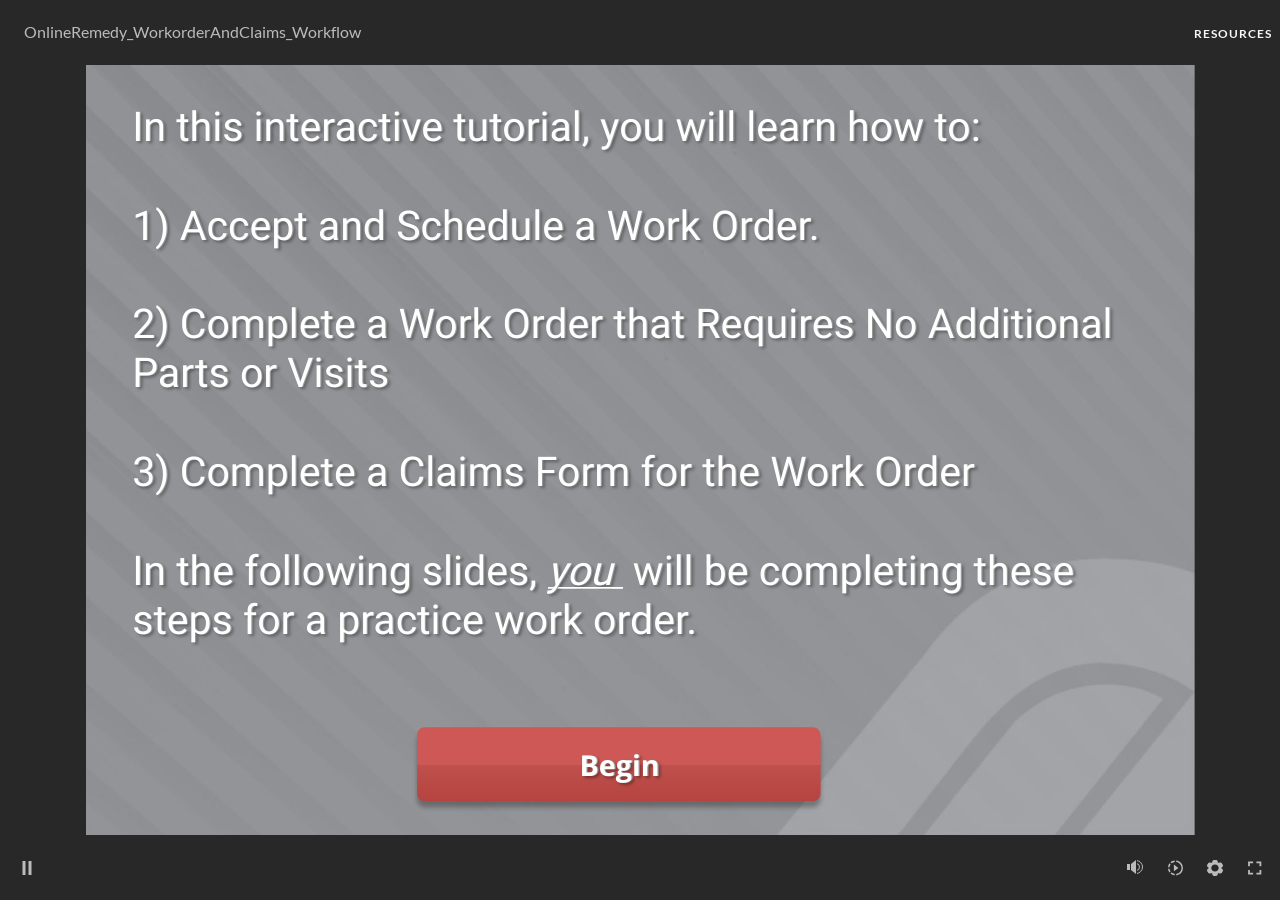
<file: index.html>
﻿<!doctype html>
<html lang="en-US">
<head>
  <meta charset="utf-8">
  <!-- Created using Storyline 360 x64 - http://www.articulate.com  -->
  <!-- version: 3.120.37241.0 -->
  <title>OnlineRemedy_WorkorderAndClaims_Workflow</title>
  <meta http-equiv="x-ua-compatible" content="IE=edge"/>
  <meta name="viewport" content="width=device-width,initial-scale=1,user-scalable=no,shrink-to-fit=no,minimal-ui"/>
  <meta name="apple-mobile-web-app-capable" content="yes"/>
  <style>
    html, body { height: 100%; padding: 0; margin: 0 }
    #app { height: 100%; width: 100%; }
  </style>

  <script>
    window.DS = {};
    window.globals = {
      DATA_PATH_BASE: '',
      HAS_FRAME: true,
      HAS_SLIDE: true,

      lmsPresent: false,
      tinCanPresent: false,
      cmi5Present: false,
      aoSupport: false,
      scale: 'Scaled',
      captureRc: false,
      browserSize: 'optimal',
      bgColor: '#282828',
      features: 'DropInBase,JsInteractions,LoadPromiseUpgrade,Localization,MediaPromiseUpgrade,PlayerMemoryEnhancements,SlideLevelScale',
      themeName: 'unified',
      preloaderColor: '#FFFFFF',
      suppressAnalytics: false,
      productChannel: 'stable',
      publishSource: 'storyline',
      aid: 'aid|cae11e8c-736f-4337-9464-b5663ee0da7e',
      cid: 'a64ee800-cccb-4479-9341-fa25f837f9ed',
      playerVersion: '3.120.37241.0',
      publishTimestamp: '2026-07-07T15:01:26.7938445Z',
      maxIosVideoElements: 10,
      connectionSettings: { message: 'You%20are%20offline.%20Trying%20to%20reconnect...', useDarkTheme: false, mode: 'disabled' },
      hasFeature: function(feature) {
        return this.features.split(',').includes(feature);
      },
      
      parseParams: function(qs) {
        if (window.globals.parsedParams != null) {
          return window.globals.parsedParams;
        }
        qs = (qs || window.location.search.substr(1)).split('+').join(' ');
        var params = {},
            tokens,
            re = /[?&]?([^=]+)=([^&]*)/g;

        while (tokens = re.exec(qs)) {
          params[decodeURIComponent(tokens[1]).trim()] =
            decodeURIComponent(tokens[2]).trim();
        }
        window.globals.parsedParams = params;
        return params;
      }

    };

    if (window.flagsUnderTest != null) {
      window.globals.features = window.flagsUnderTest.reduce((accum, feature) => {
        if (!accum.includes(feature)) {
          accum.push(feature);
        }
        return accum;
      }, window.globals.features.split(',')).join();
    }
  </script>
  <script>
    var isIe11 = ('ActiveXObject' in window || window.MSBlobBuilder != null)
      && window.msCrypto != null && !window.ActiveXObject;
    if (isIe11) {
      window.globals.unsupportedBrowser = true;
      document.write(atob('[base64]'));
    }
  </script>

  <script>
    if (window.globals.hasFeature('Localization')) {
      
      
    }
  </script>

  
  
  <script>window.THREE = { };</script>
  
</head>
<body style="background: #282828" class="cs-HTML theme-unified">
  <!-- 360 -->
  <script>!function(){var e,i=/iPhone/i,o=/iPod/i,n=/iPad/i,t=/\biOS-universal(?:.+)Mac\b/i,r=/\bAndroid(?:.+)Mobile\b/i,a=/Android/i,d=/(?:SD4930UR|\bSilk(?:.+)Mobile\b)/i,p=/Silk/i,l=/Windows Phone/i,u=/\bWindows(?:.+)ARM\b/i,b=/BlackBerry/i,s=/BB10/i,c=/Opera Mini/i,f=/\b(CriOS|Chrome)(?:.+)Mobile/i,h=/Mobile(?:.+)Firefox\b/i,v=function(e){return void 0!==e&&"MacIntel"===e.platform&&"number"==typeof e.maxTouchPoints&&e.maxTouchPoints>1&&"undefined"==typeof MSStream};e=function(e){var m={userAgent:"",platform:"",maxTouchPoints:0};e||"undefined"==typeof navigator?"string"==typeof e?m.userAgent=e:e&&e.userAgent&&(m={userAgent:e.userAgent,platform:e.platform,maxTouchPoints:e.maxTouchPoints||0}):m={userAgent:navigator.userAgent,platform:navigator.platform,maxTouchPoints:navigator.maxTouchPoints||0};var g=m.userAgent,y=g.split("[FBAN");void 0!==y[1]&&(g=y[0]),void 0!==(y=g.split("Twitter"))[1]&&(g=y[0]);var A=function(e){return function(i){return i.test(e)}}(g),w={apple:{phone:A(i)&&!A(l),ipod:A(o),tablet:!A(i)&&(A(n)||v(m))&&!A(l),universal:A(t),device:(A(i)||A(o)||A(n)||A(t)||v(m))&&!A(l)},amazon:{phone:A(d),tablet:!A(d)&&A(p),device:A(d)||A(p)},android:{phone:!A(l)&&A(d)||!A(l)&&A(r),tablet:!A(l)&&!A(d)&&!A(r)&&(A(p)||A(a)),device:!A(l)&&(A(d)||A(p)||A(r)||A(a))||A(/\bokhttp\b/i)},windows:{phone:A(l),tablet:A(u),device:A(l)||A(u)},other:{blackberry:A(b),blackberry10:A(s),opera:A(c),firefox:A(h),chrome:A(f),device:A(b)||A(s)||A(c)||A(h)||A(f)},any:!1,phone:!1,tablet:!1};return w.any=w.apple.device||w.android.device||w.windows.device||w.other.device,w.phone=w.apple.phone||w.android.phone||w.windows.phone,w.tablet=w.apple.tablet||w.android.tablet||w.windows.tablet,w}(),"object"==typeof exports&&"undefined"!=typeof module?module.exports=e:"function"==typeof define&&define.amd?define((function(){return e})):this.isMobile=e}();
    window.isMobile.apple.tablet = window.isMobile.apple.tablet ||
      (navigator.platform === 'MacIntel' && navigator.maxTouchPoints > 1);
    window.isMobile.apple.device = window.isMobile.apple.device || window.isMobile.apple.tablet;
    window.isMobile.tablet = window.isMobile.tablet || window.isMobile.apple.tablet;
    window.isMobile.any = window.isMobile.any || window.isMobile.apple.tablet;
  </script>

  <div id="focus-sink" tabindex="-1"></div>

  <div id="preso"></div>
  <script>
    (function() {

      var classTypes = [ 'desktop', 'mobile', 'phone', 'tablet' ];

      var addDeviceClasses = function(prefix, testObj) {
        var curr, i;
        for (i = 0; i < classTypes.length; i++) {
          curr = classTypes[i];
          if (testObj[curr]) {
            document.body.classList.add(prefix + curr);
          }
        }
      };

      var params = window.globals.parseParams(),
          isDevicePreview = params.devicepreview === '1',
          isPhoneOverride = params.deviceType === 'phone' || (isDevicePreview && params.phone == '1'),
          isTabletOverride = (params.deviceType === 'tablet' || isDevicePreview) && !isPhoneOverride,
          isMobileOverride = isPhoneOverride || isTabletOverride;

      var deviceView = {
        desktop: !window.isMobile.any && !isMobileOverride,
        mobile: window.isMobile.any || isMobileOverride,
        phone: isPhoneOverride || (window.isMobile.phone && !isTabletOverride),
        tablet: isTabletOverride || window.isMobile.tablet
      };

      window.globals.deviceView = deviceView;
      window.isMobile.desktop = !window.isMobile.any;
      window.isMobile.mobile = window.isMobile.any;

      addDeviceClasses('view-', deviceView);

    })();
  </script>
  
  <script src='story_content/triggers.js' type=text/javascript></script>
<script src='story_content/user.js' type=text/javascript></script>
  <div class="slide-loader"></div>

  <script>
    var doc = document, loader = doc.body.querySelector('.slide-loader'); [ 1, 2, 3 ].forEach(function(n) { var d = doc.createElement('div'); d.style.backgroundColor = window.globals.preloaderColor; d.classList.add('mobile-loader-dot'); d.classList.add('dot' + n); loader.appendChild(d); });
  </script>

  <div class="mobile-load-title-overlay" style="display: none">
    <div class="mobile-load-title">OnlineRemedy_WorkorderAndClaims_Workflow</div>
  </div>

  <div class="mobile-chrome-warning"></div>

  
<style>
  .warn-connection-dialog {
    display: none;
    background: transparent;
    pointer-events: all;
    position: fixed;
    left: 0;
    top: 0;
    width: 100%;
    height: 100%;
    z-index: 999;
  }

  .warn-connection-content {
    pointer-events: all;
    border-radius: 4px;
    background: white;
    border: 1px solid #E7E7E7;
    color: #333333;
    box-shadow: 0 2px 4px rgba(0, 0, 0, 0.25);
    transition: all 150ms ease-out;
    position: absolute;
    white-space: nowrap;
  }

  .view-phone.is-landscape .warn-connection-content {
    left: 23px;
    bottom: 23px;
  }

  .view-tablet.is-landscape .warn-connection-content {
    left: 50%;
    top: 20px;
    transform: translateX(-50%);
  }

  .view-mobile.is-portrait .warn-connection-content {
    transform: translate(-50%, calc(-100% - 15px));
  }

  .warn-connection-content p {
    display: inline-block;
    margin: 0 8px 0 0;
    line-height: 33px;
    font-size: 11px;
  }

  .warn-connection-content svg {
    position: relative;
    vertical-align: middle;
    margin: 0 2px 2px 8px;
  }

  .view-desktop .warn-connection-content {
    left: 1.5em;
    bottom: 1.5em;
  }

  .view-desktop .warn-connection-content p {
    font-size: 1.1em;
  }

  .is-offline .warn-connection-dialog {
    display: block;
  }

  .is-offline .cs-panel * {
    pointer-events: none !important;
  }

  .is-offline .cs-panel {
    pointer-events: all !important;
  }

  .is-offline #nav-controls * {
    pointer-events: none !important;
  }

  .is-offline #nav-controls {
    pointer-events: all !important;
  }
</style>

<div class="warn-connection-dialog" role="alertdialog" aria-modal="true" tabindex="0" aria-labelledby="warn-connection-message">
  <div class="warn-connection-content">
    <svg width="17" height="15" viewBox="0 0 17 15" xmlns="http://www.w3.org/2000/svg">
      <path fill="#8F0000" stroke="white" d="M16.07,12.98 L15.88,12.23 L9.51,1.21 C8.97,0.26,7.6,0.26,7.06,1.21 L0.69,12.23 C0.15,13.16,0.81,14.36,1.91,14.36 H14.65 C15.47,14.36,16.05,13.7,16.07,12.98 Z"/>
      <path fill="white" stroke="white" d="M8.58,5.5 C8.35,5.28,8.5,5.35,8.21,5.32 C8.09,5.35,7.97,5.49,7.96,5.67 C7.97,5.79,7.98,5.92,7.98,6.04 L7.98,6.04 C7.99,6.17,8,6.31,8.01,6.43 L8.01,6.44 C8.03,6.92,8.06,7.41,8.09,7.9 L8.09,7.9 C8.12,8.39,8.14,8.88,8.17,9.37 C8.17,9.39,8.18,9.42,8.2,9.44 C8.23,9.46,8.25,9.47,8.28,9.47 C8.31,9.47,8.34,9.46,8.35,9.44 C8.37,9.43,8.38,9.4,8.39,9.35 L8.39,9.34 C8.39,9.24,8.4,9.15,8.4,9.05 L8.4,9.05 C8.41,8.96,8.41,8.86,8.42,8.75 C8.43,8.44,8.45,8.12,8.47,7.81 L8.47,7.81 C8.49,7.49,8.51,7.18,8.53,6.87 C8.55,6.46,8.56,6.05,8.59,5.64 L8.6,5.62 C8.6,5.57,8.59,5.53,8.58,5.5 L8.21,5.32 Z"/>
      <circle fill="white" stroke="white" cx="8.3" cy="11.35" r="0.3"/>
    </svg>
    <p id="warn-connection-message">You are offline. Trying to reconnect...</p>
  </div>
</div>

<script>
  (function() {
    window.DS.connection = {
      warningShown: false,
      assets: {},
      loadingAssetGroup: false,
      retryDelay: 500
    };

    var connectionSettings = window.globals.connectionSettings || {};

    var useConnectionMessages = window.AbortController != null &&
      window.location.protocol != 'file:' &&
      connectionSettings.mode === 'normal';

    window.DS.connection.useConnectionMessages = useConnectionMessages;

    var assetCount = 0;
    var checkLoadedId;


    if (useConnectionMessages && connectionSettings != null) {
      var contentEl = document.querySelector('.warn-connection-content');
      var messageEl = contentEl.querySelector('p');

      if (connectionSettings.useDarkTheme) {
        contentEl.style.borderColor = '#BABBBA';
        contentEl.style.backgroundColor = '#282828';
        contentEl.style.color = '#FFFFFF';
      }

      if (connectionSettings.message != null) {
        messageEl.textContent = window.decodeURIComponent(connectionSettings.message);
      }
    }

    function checkAssetsReady() {
      for (var i in DS.connection.assets) {
        if (!DS.connection.assets[i].success) {
          return false;
        }
      }
      return true;
    }

    function stopAssetGroup() {
      if (!useConnectionMessages) { return; }

      assetCount = 0;

      DS.connection.oldAssetGroup = DS.connection.assets;
      DS.connection.assets = {};
      DS.connection.loadingAssetGroup = false;
      clearInterval(checkLoadedId);
    }

    function startAssetGroup() {
      if (!useConnectionMessages) { return; }
      var ticks = 0;
      clearInterval(checkLoadedId);
      checkLoadedId = setInterval(function() {
        var loaded = 0;
        if (assetCount === 0 && loaded === 0) {
          clearInterval(checkLoadedId);
          return;
        }

        for (var i in DS.connection.assets) {
          if (DS.connection.assets[i].success) {
            loaded++;
          }
        }

        if (assetCount === loaded && checkAssetsReady()) {
          for (var i in DS.connection.assets) {
            if (DS.connection.assets[i].action) {
              DS.connection.assets[i].action();
            }
          }
          hideWarning();
          stopAssetGroup();
        }
      }, 100)
    }

    function requiredAsset(url, action, retry, type) {
      if (!useConnectionMessages) { return; }
      if (DS.connection.assets[url]) { return; }

      DS.connection.assets[url] = {
        success: false, action: action, retry: retry, type: type
      };
      assetCount = Object.keys(DS.connection.assets).length;
      if (!DS.connection.loadingAssetGroup) {
        startAssetGroup();
      }
      DS.connection.loadingAssetGroup = true;
    }

    function assetLoaded(url) {
      if (!useConnectionMessages) { return; }
      if (DS.connection.assets[url]) {
        DS.connection.assets[url].success = true;
      }
    }

    function assetFailed(url) {
      if (!useConnectionMessages) { return; }
      if (!DS.connection.assets[url]) {
        if (/\.js$/.test(url) && url.indexOf('transcripts') === -1) {
          setTimeout(function() {
            if (DS.connection.lastSlideLoaded != null) {
              DS.connection.lastSlideLoaded();
            }
          }, DS.connection.retryDelay);
        }
        return;
      }
      if (!DS.connection.warningShown) { showWarning(); }
      if (DS.connection.assets[url].retry) {
        setTimeout(function() {
          if (!DS.connection.assets[url].success) {
            DS.connection.assets[url].retry()
          }
        }, DS.connection.retryDelay);
      }
    }

    function hideWarning() {
      document.body.classList.remove('is-offline');
      DS.connection.warningShown = false;
      enableKeys();
    }
    DS.connection.hideWarning = hideWarning

    function showWarning(btn) {
      document.body.classList.add('is-offline')
      DS.connection.warningShown = true;
      updateWarningPosition();
      disableKeys();
    }

    function updateWarningPosition() {
      if (!DS.connection.warningShown) {
        return;
      }

      var isPortrait = document.body.classList.contains('is-portrait');
      var isMobile = document.body.classList.contains('view-mobile');
      var warningEl = document.querySelector('.warn-connection-content');

      if (isPortrait && isMobile) {
        var slide = document.querySelector('.primary-slide');
        var slideRect = slide != null
          ? slide.getBoundingClientRect()
          : { top: window.innerHeight, left: 0, width: window.innerWidth };

        warningEl.style.top = `${slideRect.top}px`
        warningEl.style.left = `${slideRect.left + slideRect.width / 2}px`
      } else {
        warningEl.style.top = null;
        warningEl.style.left = null;
      }

      window.requestAnimationFrame(updateWarningPosition);
    }

    function onDisableKeyDown(e) {
      e.preventDefault();
      e.stopImmediatePropagation();
    }

    function onDisableKeyUp(e) {
      e.preventDefault();
      e.stopImmediatePropagation();
    }

    var accStyle = document.createElement('style');
    var warnDialogEl = document.querySelector('.warn-connection-dialog');

    function disableKeys() {
      if (DS.views && DS.views.nsStack && DS.views.nsStack.length === 1) {
        DS.views.nsStack[0].tabReachable = false
        DS.views.nsStack[0].updateTabIndex(true);
      }

      accStyle.innerHTML = '.acc-shadow-dom { display: none; }';
      document.body.appendChild(accStyle);

      warnDialogEl.parentNode.append(warnDialogEl);
      warnDialogEl.focus();
    }

    function enableKeys() {
      accStyle.remove();
      if (DS.views && DS.views.nsStack && DS.views.nsStack.length === 1 && DS.views.nsStack[0].name === '_frame') {
        DS.views.nsStack[0].tabReachable = true;
        DS.views.nsStack[0].updateTabIndex();
      }
    }

    // these will all be noops if the feature flag isn't set in
    // the data and `window.globals.features`
    DS.connection.requiredAsset = requiredAsset;
    DS.connection.assetLoaded = assetLoaded;
    DS.connection.assetFailed = assetFailed;
    DS.connection.stopAssetGroup = stopAssetGroup;
    DS.connection.startAssetGroup = startAssetGroup;
  })();
</script>


  <script>
    
    if (window.autoSpider && window.vInterfaceObject) {
      document.querySelector('.mobile-load-title-overlay').style.display = 'none';
    }
  </script>

  

  <link rel="stylesheet" href="html5/data/css/output.min.css" data-noprefix/>
</body>
<script src="html5/lib/scripts/bootstrapper.min.js"></script>
</html>
</file>
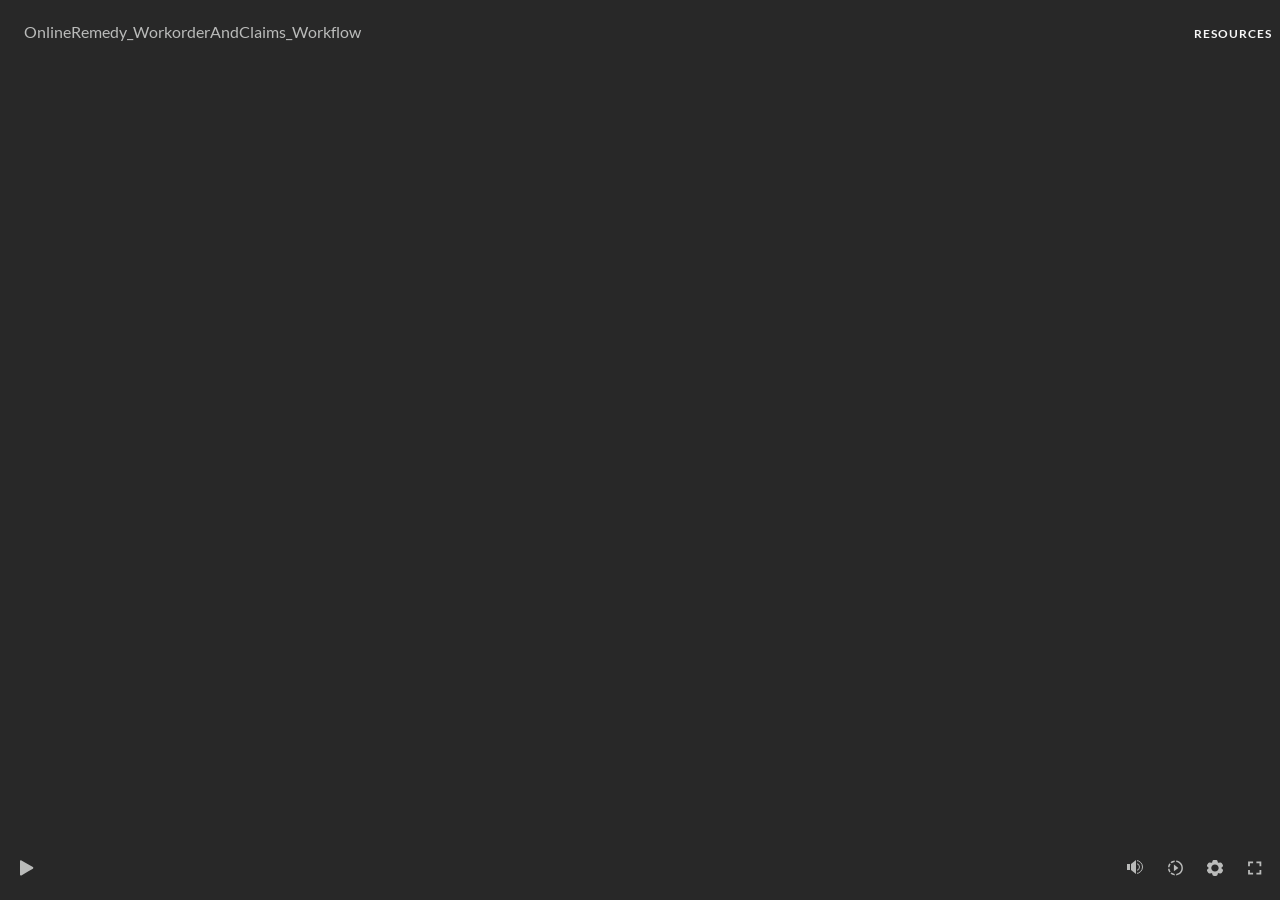
<file: index_lms.html>
﻿<!doctype html>
<html lang="en-US">
<head>
  <meta charset="utf-8">
  <!-- Created using Storyline 360 x64 - http://www.articulate.com  -->
  <!-- version: 3.120.37241.0 -->
  <title>OnlineRemedy_WorkorderAndClaims_Workflow</title>
  <meta http-equiv="x-ua-compatible" content="IE=edge"/>
  <meta name="viewport" content="width=device-width,initial-scale=1,user-scalable=no,shrink-to-fit=no,minimal-ui"/>
  <meta name="apple-mobile-web-app-capable" content="yes"/>
  <style>
    html, body { height: 100%; padding: 0; margin: 0 }
    #app { height: 100%; width: 100%; }
  </style>

  <script>
    window.DS = {};
    window.globals = {
      DATA_PATH_BASE: '',
      HAS_FRAME: true,
      HAS_SLIDE: true,

      lmsPresent: true,
      tinCanPresent: false,
      cmi5Present: false,
      aoSupport: false,
      scale: 'Scaled',
      captureRc: false,
      browserSize: 'optimal',
      bgColor: '#282828',
      features: 'DropInBase,JsInteractions,LoadPromiseUpgrade,Localization,MediaPromiseUpgrade,PlayerMemoryEnhancements,SlideLevelScale',
      themeName: 'unified',
      preloaderColor: '#FFFFFF',
      suppressAnalytics: false,
      productChannel: 'stable',
      publishSource: 'storyline',
      aid: 'aid|cae11e8c-736f-4337-9464-b5663ee0da7e',
      cid: 'a64ee800-cccb-4479-9341-fa25f837f9ed',
      playerVersion: '3.120.37241.0',
      publishTimestamp: '2026-07-07T15:01:26.8010241Z',
      maxIosVideoElements: 10,
      connectionSettings: { message: 'You%20are%20offline.%20Trying%20to%20reconnect...', useDarkTheme: false, mode: 'disabled' },
      hasFeature: function(feature) {
        return this.features.split(',').includes(feature);
      },
      
      parseParams: function(qs) {
        if (window.globals.parsedParams != null) {
          return window.globals.parsedParams;
        }
        qs = (qs || window.location.search.substr(1)).split('+').join(' ');
        var params = {},
            tokens,
            re = /[?&]?([^=]+)=([^&]*)/g;

        while (tokens = re.exec(qs)) {
          params[decodeURIComponent(tokens[1]).trim()] =
            decodeURIComponent(tokens[2]).trim();
        }
        window.globals.parsedParams = params;
        return params;
      }

    };

    if (window.flagsUnderTest != null) {
      window.globals.features = window.flagsUnderTest.reduce((accum, feature) => {
        if (!accum.includes(feature)) {
          accum.push(feature);
        }
        return accum;
      }, window.globals.features.split(',')).join();
    }
  </script>
  <script>
    var isIe11 = ('ActiveXObject' in window || window.MSBlobBuilder != null)
      && window.msCrypto != null && !window.ActiveXObject;
    if (isIe11) {
      window.globals.unsupportedBrowser = true;
      document.write(atob('[base64]'));
    }
  </script>

  <script>
    if (window.globals.hasFeature('Localization')) {
      
      
    }
  </script>

  <script src="lms/scormdriver.js" charset="utf-8"></script>
  
  <script>window.THREE = { };</script>
  
</head>
<body style="background: #282828" class="cs-HTML theme-unified">
  <!-- 360 -->
  <script>!function(){var e,i=/iPhone/i,o=/iPod/i,n=/iPad/i,t=/\biOS-universal(?:.+)Mac\b/i,r=/\bAndroid(?:.+)Mobile\b/i,a=/Android/i,d=/(?:SD4930UR|\bSilk(?:.+)Mobile\b)/i,p=/Silk/i,l=/Windows Phone/i,u=/\bWindows(?:.+)ARM\b/i,b=/BlackBerry/i,s=/BB10/i,c=/Opera Mini/i,f=/\b(CriOS|Chrome)(?:.+)Mobile/i,h=/Mobile(?:.+)Firefox\b/i,v=function(e){return void 0!==e&&"MacIntel"===e.platform&&"number"==typeof e.maxTouchPoints&&e.maxTouchPoints>1&&"undefined"==typeof MSStream};e=function(e){var m={userAgent:"",platform:"",maxTouchPoints:0};e||"undefined"==typeof navigator?"string"==typeof e?m.userAgent=e:e&&e.userAgent&&(m={userAgent:e.userAgent,platform:e.platform,maxTouchPoints:e.maxTouchPoints||0}):m={userAgent:navigator.userAgent,platform:navigator.platform,maxTouchPoints:navigator.maxTouchPoints||0};var g=m.userAgent,y=g.split("[FBAN");void 0!==y[1]&&(g=y[0]),void 0!==(y=g.split("Twitter"))[1]&&(g=y[0]);var A=function(e){return function(i){return i.test(e)}}(g),w={apple:{phone:A(i)&&!A(l),ipod:A(o),tablet:!A(i)&&(A(n)||v(m))&&!A(l),universal:A(t),device:(A(i)||A(o)||A(n)||A(t)||v(m))&&!A(l)},amazon:{phone:A(d),tablet:!A(d)&&A(p),device:A(d)||A(p)},android:{phone:!A(l)&&A(d)||!A(l)&&A(r),tablet:!A(l)&&!A(d)&&!A(r)&&(A(p)||A(a)),device:!A(l)&&(A(d)||A(p)||A(r)||A(a))||A(/\bokhttp\b/i)},windows:{phone:A(l),tablet:A(u),device:A(l)||A(u)},other:{blackberry:A(b),blackberry10:A(s),opera:A(c),firefox:A(h),chrome:A(f),device:A(b)||A(s)||A(c)||A(h)||A(f)},any:!1,phone:!1,tablet:!1};return w.any=w.apple.device||w.android.device||w.windows.device||w.other.device,w.phone=w.apple.phone||w.android.phone||w.windows.phone,w.tablet=w.apple.tablet||w.android.tablet||w.windows.tablet,w}(),"object"==typeof exports&&"undefined"!=typeof module?module.exports=e:"function"==typeof define&&define.amd?define((function(){return e})):this.isMobile=e}();
    window.isMobile.apple.tablet = window.isMobile.apple.tablet ||
      (navigator.platform === 'MacIntel' && navigator.maxTouchPoints > 1);
    window.isMobile.apple.device = window.isMobile.apple.device || window.isMobile.apple.tablet;
    window.isMobile.tablet = window.isMobile.tablet || window.isMobile.apple.tablet;
    window.isMobile.any = window.isMobile.any || window.isMobile.apple.tablet;
  </script>

  <div id="focus-sink" tabindex="-1"></div>

  <div id="preso"></div>
  <script>
    (function() {

      var classTypes = [ 'desktop', 'mobile', 'phone', 'tablet' ];

      var addDeviceClasses = function(prefix, testObj) {
        var curr, i;
        for (i = 0; i < classTypes.length; i++) {
          curr = classTypes[i];
          if (testObj[curr]) {
            document.body.classList.add(prefix + curr);
          }
        }
      };

      var params = window.globals.parseParams(),
          isDevicePreview = params.devicepreview === '1',
          isPhoneOverride = params.deviceType === 'phone' || (isDevicePreview && params.phone == '1'),
          isTabletOverride = (params.deviceType === 'tablet' || isDevicePreview) && !isPhoneOverride,
          isMobileOverride = isPhoneOverride || isTabletOverride;

      var deviceView = {
        desktop: !window.isMobile.any && !isMobileOverride,
        mobile: window.isMobile.any || isMobileOverride,
        phone: isPhoneOverride || (window.isMobile.phone && !isTabletOverride),
        tablet: isTabletOverride || window.isMobile.tablet
      };

      window.globals.deviceView = deviceView;
      window.isMobile.desktop = !window.isMobile.any;
      window.isMobile.mobile = window.isMobile.any;

      addDeviceClasses('view-', deviceView);

    })();
  </script>
  
  <script src='story_content/triggers.js' type=text/javascript></script>
<script src='story_content/user.js' type=text/javascript></script>
  <div class="slide-loader"></div>

  <script>
    var doc = document, loader = doc.body.querySelector('.slide-loader'); [ 1, 2, 3 ].forEach(function(n) { var d = doc.createElement('div'); d.style.backgroundColor = window.globals.preloaderColor; d.classList.add('mobile-loader-dot'); d.classList.add('dot' + n); loader.appendChild(d); });
  </script>

  <div class="mobile-load-title-overlay" style="display: none">
    <div class="mobile-load-title">OnlineRemedy_WorkorderAndClaims_Workflow</div>
  </div>

  <div class="mobile-chrome-warning"></div>

  
<style>
  .warn-connection-dialog {
    display: none;
    background: transparent;
    pointer-events: all;
    position: fixed;
    left: 0;
    top: 0;
    width: 100%;
    height: 100%;
    z-index: 999;
  }

  .warn-connection-content {
    pointer-events: all;
    border-radius: 4px;
    background: white;
    border: 1px solid #E7E7E7;
    color: #333333;
    box-shadow: 0 2px 4px rgba(0, 0, 0, 0.25);
    transition: all 150ms ease-out;
    position: absolute;
    white-space: nowrap;
  }

  .view-phone.is-landscape .warn-connection-content {
    left: 23px;
    bottom: 23px;
  }

  .view-tablet.is-landscape .warn-connection-content {
    left: 50%;
    top: 20px;
    transform: translateX(-50%);
  }

  .view-mobile.is-portrait .warn-connection-content {
    transform: translate(-50%, calc(-100% - 15px));
  }

  .warn-connection-content p {
    display: inline-block;
    margin: 0 8px 0 0;
    line-height: 33px;
    font-size: 11px;
  }

  .warn-connection-content svg {
    position: relative;
    vertical-align: middle;
    margin: 0 2px 2px 8px;
  }

  .view-desktop .warn-connection-content {
    left: 1.5em;
    bottom: 1.5em;
  }

  .view-desktop .warn-connection-content p {
    font-size: 1.1em;
  }

  .is-offline .warn-connection-dialog {
    display: block;
  }

  .is-offline .cs-panel * {
    pointer-events: none !important;
  }

  .is-offline .cs-panel {
    pointer-events: all !important;
  }

  .is-offline #nav-controls * {
    pointer-events: none !important;
  }

  .is-offline #nav-controls {
    pointer-events: all !important;
  }
</style>

<div class="warn-connection-dialog" role="alertdialog" aria-modal="true" tabindex="0" aria-labelledby="warn-connection-message">
  <div class="warn-connection-content">
    <svg width="17" height="15" viewBox="0 0 17 15" xmlns="http://www.w3.org/2000/svg">
      <path fill="#8F0000" stroke="white" d="M16.07,12.98 L15.88,12.23 L9.51,1.21 C8.97,0.26,7.6,0.26,7.06,1.21 L0.69,12.23 C0.15,13.16,0.81,14.36,1.91,14.36 H14.65 C15.47,14.36,16.05,13.7,16.07,12.98 Z"/>
      <path fill="white" stroke="white" d="M8.58,5.5 C8.35,5.28,8.5,5.35,8.21,5.32 C8.09,5.35,7.97,5.49,7.96,5.67 C7.97,5.79,7.98,5.92,7.98,6.04 L7.98,6.04 C7.99,6.17,8,6.31,8.01,6.43 L8.01,6.44 C8.03,6.92,8.06,7.41,8.09,7.9 L8.09,7.9 C8.12,8.39,8.14,8.88,8.17,9.37 C8.17,9.39,8.18,9.42,8.2,9.44 C8.23,9.46,8.25,9.47,8.28,9.47 C8.31,9.47,8.34,9.46,8.35,9.44 C8.37,9.43,8.38,9.4,8.39,9.35 L8.39,9.34 C8.39,9.24,8.4,9.15,8.4,9.05 L8.4,9.05 C8.41,8.96,8.41,8.86,8.42,8.75 C8.43,8.44,8.45,8.12,8.47,7.81 L8.47,7.81 C8.49,7.49,8.51,7.18,8.53,6.87 C8.55,6.46,8.56,6.05,8.59,5.64 L8.6,5.62 C8.6,5.57,8.59,5.53,8.58,5.5 L8.21,5.32 Z"/>
      <circle fill="white" stroke="white" cx="8.3" cy="11.35" r="0.3"/>
    </svg>
    <p id="warn-connection-message">You are offline. Trying to reconnect...</p>
  </div>
</div>

<script>
  (function() {
    window.DS.connection = {
      warningShown: false,
      assets: {},
      loadingAssetGroup: false,
      retryDelay: 500
    };

    var connectionSettings = window.globals.connectionSettings || {};

    var useConnectionMessages = window.AbortController != null &&
      window.location.protocol != 'file:' &&
      connectionSettings.mode === 'normal';

    window.DS.connection.useConnectionMessages = useConnectionMessages;

    var assetCount = 0;
    var checkLoadedId;


    if (useConnectionMessages && connectionSettings != null) {
      var contentEl = document.querySelector('.warn-connection-content');
      var messageEl = contentEl.querySelector('p');

      if (connectionSettings.useDarkTheme) {
        contentEl.style.borderColor = '#BABBBA';
        contentEl.style.backgroundColor = '#282828';
        contentEl.style.color = '#FFFFFF';
      }

      if (connectionSettings.message != null) {
        messageEl.textContent = window.decodeURIComponent(connectionSettings.message);
      }
    }

    function checkAssetsReady() {
      for (var i in DS.connection.assets) {
        if (!DS.connection.assets[i].success) {
          return false;
        }
      }
      return true;
    }

    function stopAssetGroup() {
      if (!useConnectionMessages) { return; }

      assetCount = 0;

      DS.connection.oldAssetGroup = DS.connection.assets;
      DS.connection.assets = {};
      DS.connection.loadingAssetGroup = false;
      clearInterval(checkLoadedId);
    }

    function startAssetGroup() {
      if (!useConnectionMessages) { return; }
      var ticks = 0;
      clearInterval(checkLoadedId);
      checkLoadedId = setInterval(function() {
        var loaded = 0;
        if (assetCount === 0 && loaded === 0) {
          clearInterval(checkLoadedId);
          return;
        }

        for (var i in DS.connection.assets) {
          if (DS.connection.assets[i].success) {
            loaded++;
          }
        }

        if (assetCount === loaded && checkAssetsReady()) {
          for (var i in DS.connection.assets) {
            if (DS.connection.assets[i].action) {
              DS.connection.assets[i].action();
            }
          }
          hideWarning();
          stopAssetGroup();
        }
      }, 100)
    }

    function requiredAsset(url, action, retry, type) {
      if (!useConnectionMessages) { return; }
      if (DS.connection.assets[url]) { return; }

      DS.connection.assets[url] = {
        success: false, action: action, retry: retry, type: type
      };
      assetCount = Object.keys(DS.connection.assets).length;
      if (!DS.connection.loadingAssetGroup) {
        startAssetGroup();
      }
      DS.connection.loadingAssetGroup = true;
    }

    function assetLoaded(url) {
      if (!useConnectionMessages) { return; }
      if (DS.connection.assets[url]) {
        DS.connection.assets[url].success = true;
      }
    }

    function assetFailed(url) {
      if (!useConnectionMessages) { return; }
      if (!DS.connection.assets[url]) {
        if (/\.js$/.test(url) && url.indexOf('transcripts') === -1) {
          setTimeout(function() {
            if (DS.connection.lastSlideLoaded != null) {
              DS.connection.lastSlideLoaded();
            }
          }, DS.connection.retryDelay);
        }
        return;
      }
      if (!DS.connection.warningShown) { showWarning(); }
      if (DS.connection.assets[url].retry) {
        setTimeout(function() {
          if (!DS.connection.assets[url].success) {
            DS.connection.assets[url].retry()
          }
        }, DS.connection.retryDelay);
      }
    }

    function hideWarning() {
      document.body.classList.remove('is-offline');
      DS.connection.warningShown = false;
      enableKeys();
    }
    DS.connection.hideWarning = hideWarning

    function showWarning(btn) {
      document.body.classList.add('is-offline')
      DS.connection.warningShown = true;
      updateWarningPosition();
      disableKeys();
    }

    function updateWarningPosition() {
      if (!DS.connection.warningShown) {
        return;
      }

      var isPortrait = document.body.classList.contains('is-portrait');
      var isMobile = document.body.classList.contains('view-mobile');
      var warningEl = document.querySelector('.warn-connection-content');

      if (isPortrait && isMobile) {
        var slide = document.querySelector('.primary-slide');
        var slideRect = slide != null
          ? slide.getBoundingClientRect()
          : { top: window.innerHeight, left: 0, width: window.innerWidth };

        warningEl.style.top = `${slideRect.top}px`
        warningEl.style.left = `${slideRect.left + slideRect.width / 2}px`
      } else {
        warningEl.style.top = null;
        warningEl.style.left = null;
      }

      window.requestAnimationFrame(updateWarningPosition);
    }

    function onDisableKeyDown(e) {
      e.preventDefault();
      e.stopImmediatePropagation();
    }

    function onDisableKeyUp(e) {
      e.preventDefault();
      e.stopImmediatePropagation();
    }

    var accStyle = document.createElement('style');
    var warnDialogEl = document.querySelector('.warn-connection-dialog');

    function disableKeys() {
      if (DS.views && DS.views.nsStack && DS.views.nsStack.length === 1) {
        DS.views.nsStack[0].tabReachable = false
        DS.views.nsStack[0].updateTabIndex(true);
      }

      accStyle.innerHTML = '.acc-shadow-dom { display: none; }';
      document.body.appendChild(accStyle);

      warnDialogEl.parentNode.append(warnDialogEl);
      warnDialogEl.focus();
    }

    function enableKeys() {
      accStyle.remove();
      if (DS.views && DS.views.nsStack && DS.views.nsStack.length === 1 && DS.views.nsStack[0].name === '_frame') {
        DS.views.nsStack[0].tabReachable = true;
        DS.views.nsStack[0].updateTabIndex();
      }
    }

    // these will all be noops if the feature flag isn't set in
    // the data and `window.globals.features`
    DS.connection.requiredAsset = requiredAsset;
    DS.connection.assetLoaded = assetLoaded;
    DS.connection.assetFailed = assetFailed;
    DS.connection.stopAssetGroup = stopAssetGroup;
    DS.connection.startAssetGroup = startAssetGroup;
  })();
</script>


  <script>
    
    if (window.autoSpider && window.vInterfaceObject) {
      document.querySelector('.mobile-load-title-overlay').style.display = 'none';
    }
  </script>

  

  <link rel="stylesheet" href="html5/data/css/output.min.css" data-noprefix/>
</body>
<script src="html5/lib/scripts/bootstrapper.min.js"></script>
</html>
</file>
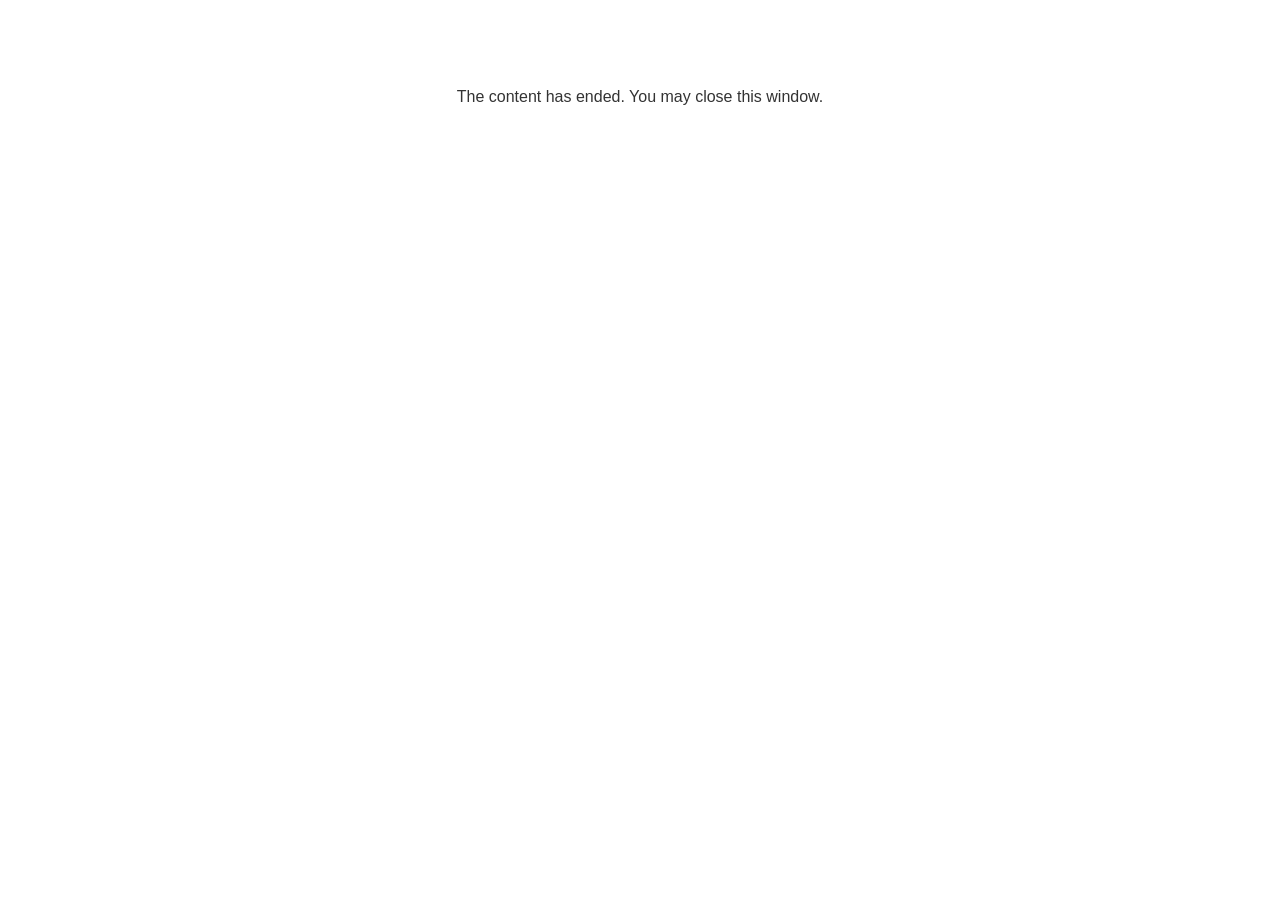
<file: lms/goodbye.html>
<!doctype html>
<html>
<body style="background-color: #ffffff;">

<p role="alert" style="color: #333333;font-family: Lato, articulate, tahoma, arial;font-size: medium;text-align: center;">
<br><br><br><br>
The content has ended. You may close this window.
</p>

</body>
</html>
</file>
<file: html5/data/css/output.min.css>
@font-face {
  font-family: 'LatoBold Charset1_ Bold09F1B9B1';
  src: url('[data-uri]');
  font-style: normal;
  font-weight: bold;
}
@font-face {
  font-family: 'Lato Charset1_ 6iBrqpZq24FF16CC';
  src: url('[data-uri]');
  font-style: normal;
  font-weight: normal;
}
@font-face {
  font-family: 'Roboto Charset1_ 63j1MU55C508D0';
  src: url('[data-uri]');
  font-style: normal;
  font-weight: normal;
}
@font-face {
  font-family: 'RobotoItalic CharItalic294CD9FE';
  src: url('[data-uri]');
  font-style: normal;
  font-weight: normal;
}
@font-face {
  font-family: 'Open SansBold CharsBoldA05DC3D8';
  src: url('[data-uri]');
  font-style: normal;
  font-weight: bold;
}
@font-face {
  font-family: 'MS PGothicBold CharBold26F15FAF';
  src: url('[data-uri]');
  font-style: normal;
  font-weight: normal;
}
@font-face {
  font-family: 'Open Sans Charset1_ 5qo0E00E40C';
  src: url('[data-uri]');
  font-style: normal;
  font-weight: normal;
}
@font-face {
  font-family: 'MS Gothic Charset1_ 5uC019FEFCD';
  src: url('[data-uri]');
  font-style: normal;
  font-weight: normal;
}
@font-face {
  font-family: 'Roboto Charset0_v5lJSRq46A5EDB0';
  src: url('[data-uri]');
  font-style: normal;
  font-weight: normal;
}
@font-face {
  font-family: 'RobotoItalic CharItalic844D978C';
  src: url('[data-uri]');
  font-style: normal;
  font-weight: normal;
}
@font-face {
  font-family: 'Open Sans Charset0_v9TY33EDE6F2';
  src: url('[data-uri]');
  font-style: normal;
  font-weight: normal;
}
@font-face {
  font-family: 'Open SansBold CharsBoldE47A47C6';
  src: url('[data-uri]');
  font-style: normal;
  font-weight: bold;
}
@font-face {
  font-family: 'MS PGothicBold CharBold4B938FAA';
  src: url('[data-uri]');
  font-style: normal;
  font-weight: normal;
}
@font-face {
  font-family: 'MS Gothic Charset0_v93581CF07A5';
  src: url('[data-uri]');
  font-style: normal;
  font-weight: normal;
}
.cs-HTML {
  background: rgba(40, 40, 40, 1);
}
.cs-npnxnanbnsnfns00010100101 .cs-infopanel  {
  box-shadow: 0 1px 0 rgba(0, 0, 0, 0);
  background: rgba(255, 255, 255, 1);
}
.cs-npnxnanbnsnfns00010100101 .cs-infopanel .cs-link {
  color: rgba(186, 187, 186, 1);
}
.cs-npnxnanbnsnfns00010100101 .cs-infopanel .cs-link:hover {
  color: rgba(255, 255, 255, 1);
}
.cs-npnxnanbnsnfns00010100101 .cs-infopanel .cs-name {
  color: rgba(68, 68, 68, 1);
}
.cs-npnxnanbnsnfns00010100101 .cs-infopanel .cs-title {
  color: rgba(153, 153, 153, 1);
}
.cs-npnxnanbnsnfns00010100101 .cs-infopanelpopup  {
  box-shadow: 0 1px 0 rgba(0, 0, 0, 0);
  background: rgba(0, 0, 0, 0);
}
.cs-npnxnanbnsnfns00010100101 .cs-infopanelpopup .cs-link {
  color: rgba(255, 0, 0, 1);
}
.cs-npnxnanbnsnfns00010100101 .cs-infopanelpopup .cs-link:hover {
  color: rgba(255, 255, 255, 1);
}
.cs-npnxnanbnsnfns00010100101 .cs-infopanelpopup .cs-name {
  color: rgba(255, 255, 255, 1);
}
.cs-npnxnanbnsnfns00010100101 .cs-infopanelpopup .cs-bio {
  color: rgba(186, 187, 186, 1);
}
.cs-npnxnanbnsnfns00010100101 .cs-timer  {
  color: rgba(186, 187, 186, 1);
}
.cs-npnxnanbnsnfns00010100101 .cs-duration stop:first-child {
  stop-color: rgba(60, 60, 60, 1);
}
.cs-npnxnanbnsnfns00010100101 .cs-duration stop:last-child {
  stop-color: rgba(60, 60, 60, 1);
}
.cs-npnxnanbnsnfns00010100101 .cs-elapsed stop:first-child {
  stop-color: rgba(254, 227, 71, 1);
}
.cs-npnxnanbnsnfns00010100101 .cs-elapsed stop:last-child {
  stop-color: rgba(254, 227, 71, 1);
}
.cs-npnxnanbnsnfns00010100101 .cs-timer .cs-pie .cs-innerstroke {
  stroke: rgba(199, 199, 199, 1);
}
.cs-npnxnanbnsnfns00010100101 .cs-timer .cs-pie .cs-innerborder {
  stroke: rgba(255, 255, 255, 1);
}
.cs-npnxnanbnsnfns00010100101 .cs-window  {
  box-shadow: 0 8px 5px rgba(0, 0, 0, 0.2);
  border-color: rgba(49, 99, 0, 0);
  background: rgba(33, 33, 33, 1);
  color: rgba(248, 248, 248, 1);
}
.cs-npnxnanbnsnfns00010100101 .cs-window .cs-diva {
  border-color: rgba(78, 78, 78, 1);
}
.cs-npnxnanbnsnfns00010100101 .cs-window .cs-divb {
  border-color: rgba(78, 78, 78, 0);
}
.cs-npnxnanbnsnfns00010100101 .cs-editor .cs-editor-slide {
  color: rgba(226, 226, 226, 1);
}
.cs-npnxnanbnsnfns00010100101 .cs-editor .cs-editor-html {
  color: rgba(186, 187, 186, 1);
}
.cs-npnxnanbnsnfns00010100101 .cs-editor .cs-editor-button {
  text-shadow: 0 1px 0 rgba(0, 0, 0, 0);
  color: rgba(255, 255, 255, 1);
  border-color: rgba(211, 211, 211, 1);
  background: rgba(34, 34, 34, 1);
}
.cs-npnxnanbnsnfns00010100101 .cs-editor .cs-editor-button:hover {
  background: rgba(68, 68, 68, 1);
}
.cs-npnxnanbnsnfns00010100101 .cs-editor .cs-editor-button:active {
  background: rgba(68, 68, 68, 1);
}
.cs-npnxnanbnsnfns00010100101 .cs-listitem  {
  color: rgba(186, 187, 186, 1);
  border-color: none;
  border: 1px solid transparent;
}
.cs-npnxnanbnsnfns00010100101 .cs-listitem:hover {
  background: rgba(255, 255, 255, 0.06);
  border-color: rgba(108, 108, 108, 1) !important;
  border-width: 1px;
  border-radius: 2px;
  border-style: solid;
  box-sizing: border-box;
}
.cs-npnxnanbnsnfns00010100101 .cs-listitem.hover {
  background: rgba(255, 255, 255, 0.06);
  border-color: rgba(108, 108, 108, 1) !important;
  border-width: 1px;
  border-radius: 2px;
  border-style: solid;
  box-sizing: border-box;
}
.cs-npnxnanbnsnfns00010100101 .cs-glossary  {
  color: rgba(186, 187, 186, 1);
}
.cs-npnxnanbnsnfns00010100101 .cs-glossary .cs-scrolling-panel {
  background: rgba(0, 0, 0, 0);
}
.cs-npnxnanbnsnfns00010100101 .cs-glossary .cs-term.cs-selected .cs-choice-list-trigger {
  color: rgba(255, 255, 255, 1);
  background: rgba(255, 255, 255, 1);
}
.cs-npnxnanbnsnfns00010100101 .cs-glossary .cs-term.cs-selected .cs-choice-list-trigger:focus {
  color: rgba(255, 255, 255, 1);
  background: rgba(255, 255, 255, 1);
}
.cs-npnxnanbnsnfns00010100101 .cs-glossary .cs-term:hover .cs-choice-list-trigger {
  background: rgba(186, 187, 186, 1);
}
.cs-npnxnanbnsnfns00010100101 .cs-glossary .cs-term.hover .cs-choice-list-trigger {
  background: rgba(186, 187, 186, 1);
}
.cs-npnxnanbnsnfns00010100101 .cs-glossary .cs-term .cs-choice-list-trigger:focus {
  background: rgba(186, 187, 186, 1);
}
.cs-npnxnanbnsnfns00010100101 .cs-glossary .cs-diva {
  border-color: rgba(0, 0, 0, 0);
}
.cs-npnxnanbnsnfns00010100101 .cs-glossary .cs-divb {
  border-color: rgba(0, 0, 0, 0);
}
.cs-npnxnanbnsnfns00010100101 .cs-glossary .cs-divc {
  border-color: rgba(0, 0, 0, 0);
}
.cs-npnxnanbnsnfns00010100101 .cs-glossary .cs-heading {
  color: rgba(248, 248, 248, 1);
  font-weight: 700;
}
.note-content p span {
  color: rgba(186, 187, 186, 1);
  line-height: 1.4em;
  font-size: 103.769%;
}
.cs-npnxnanbnsnfns00010100101 .cs-resource .cs-separator {
  border-color: rgba(0, 0, 0, 0);
}
.cs-npnxnanbnsnfns00010100101 .cs-outline  {
  color: rgba(45, 45, 45, 1);
}
.cs-npnxnanbnsnfns00010100101 .cs-outline .cs-diva {
  border-color: rgba(0, 0, 0, 0);
}
.cs-npnxnanbnsnfns00010100101 .cs-outline .cs-divb {
  border-color: rgba(0, 0, 0, 0);
}
.cs-npnxnanbnsnfns00010100101 .cs-outline .cs-divc {
  border-color: rgba(0, 0, 0, 0);
}
.cs-npnxnanbnsnfns00010100101 .cs-outline .cs-search-filter:hover {
  color: rgba(0, 0, 0, 0);
}
.cs-npnxnanbnsnfns00010100101 .cs-outline .cs-search-filter.hover {
  color: rgba(0, 0, 0, 0);
}
.cs-npnxnanbnsnfns00010100101 .cs-transcript  {
  color: rgba(255, 255, 255, 1);
}
.cs-npnxnanbnsnfns00010100101 .cs-transcript .cs-div {
  border-color: rgba(0, 0, 0, 0);
}
.cs-npnxnanbnsnfns00010100101 .cs-tabs:not(.topmenu-item) {
  color: rgba(248, 248, 248, 1);
}
.cs-npnxnanbnsnfns00010100101 .cs-tabs .cs-inner-button:not(.topmenu-item) {
  text-shadow: 0 1px 0 rgba(0, 0, 0, 0);
}
.cs-npnxnanbnsnfns00010100101 .cs-tabs:hover:not(.topmenu-item) {
  color: rgba(248, 248, 248, 1);
}
.cs-npnxnanbnsnfns00010100101 .cs-tabs.cs-selected {
  background: rgba(0, 0, 0, 0);
  color: rgba(248, 248, 248, 1);
}
.cs-npnxnanbnsnfns00010100101 .cs-seekcontrol  {
  background: rgba(0, 0, 0, 0);
  border-color: rgba(0, 0, 0, 0);
}
.cs-npnxnanbnsnfns00010100101 .cs-seekcontrol .cs-button:hover .cs-icon {
  fill: rgba(255, 255, 255, 1);
}
.cs-npnxnanbnsnfns00010100101 .cs-seekcontrol .cs-button.hover .cs-icon {
  fill: rgba(255, 255, 255, 1);
}
.cs-npnxnanbnsnfns00010100101 .cs-seekcontrol .cs-button .cs-icon-shadow {
  fill: rgba(0, 0, 0, 0);
}
.cs-npnxnanbnsnfns00010100101 .cs-seekcontrol .cs-button .cs-icon {
  fill: rgba(180, 180, 180, 1);
}
.cs-npnxnanbnsnfns00010100101 .cs-seekcontrol .cs-seek .cs-fill {
  background: rgba(255, 255, 255, 0.6);
}
.cs-npnxnanbnsnfns00010100101 .cs-seekcontrol .cs-seek {
  background: rgba(108, 108, 108, 1);
  border-color: rgba(0, 0, 0, 0);
}
.cs-npnxnanbnsnfns00010100101 .cs-searchinput .cs-input {
  color: rgba(186, 187, 186, 1);
  border-color: rgba(0, 0, 0, 0);
  background: rgba(255, 255, 255, 0.06);
}
.cs-npnxnanbnsnfns00010100101 .cs-searchinput .cs-input:focus {
  color: rgba(248, 248, 248, 1);
  background: rgba(41, 41, 41, 1);
}
.cs-npnxnanbnsnfns00010100101 .cs-searchinput .cs-input:hover {
  box-shadow: inset 0 0 1px 0 rgba(69, 126, 19, 0);
}
.cs-npnxnanbnsnfns00010100101 .cs-searchinput .cs-input.hover {
  box-shadow: inset 0 0 1px 0 rgba(69, 126, 19, 0);
}
.cs-npnxnanbnsnfns00010100101 .cs-searchinput .cs-button .cs-icon {
  fill: rgba(186, 187, 186, 1);
}
.cs-npnxnanbnsnfns00010100101 .cs-searchinput .cs-button:hover {
  fill: rgba(63, 133, 0, 1);
}
.cs-npnxnanbnsnfns00010100101 .cs-searchinput .cs-button.hover {
  fill: rgba(63, 133, 0, 1);
}
.cs-npnxnanbnsnfns00010100101 .cs-menu  {
  box-shadow: 0 1px 0 rgba(0, 0, 0, 0);
  background: rgba(33, 33, 33, 1);
}
.cs-npnxnanbnsnfns00010100101 .cs-topmenu-item.active .cs-tab {
  background: rgba(33, 33, 33, 1);
}
.cs-npnxnanbnsnfns00010100101 .cs-logo  {
  box-shadow: 0 1px 0 rgba(37, 75, 0, 1);
  background: rgba(255, 255, 255, 0);
}
.cs-npnxnanbnsnfns00010100101 .cs-checkbox  {
  color: rgba(255, 255, 255, 1);
}
.cs-npnxnanbnsnfns00010100101 .cs-checkbox:hover {
  border-color: rgba(175, 221, 130, 1);
}
.cs-npnxnanbnsnfns00010100101 .cs-checkbox.hover {
  border-color: rgba(175, 221, 130, 1);
}
.cs-npnxnanbnsnfns00010100101 .cs-checkbox .cs-box {
  color: rgba(255, 255, 255, 1);
  border-color: rgba(42, 83, 0, 1);
}
.cs-npnxnanbnsnfns00010100101 .cs-checkbox .cs-box:checked::after {
  color: rgba(43, 196, 0, 1);
}
.cs-npnxnanbnsnfns00010100101 .cs-button  {
  text-shadow: 0 1px 0 rgba(0, 0, 0, 0);
  color: rgba(186, 187, 186, 1);
  border-color: rgba(0, 0, 0, 0);
  background: rgba(0, 0, 0, 0);
  box-shadow: 0 1px 0 rgba(0, 0, 0, 0);
}
.cs-npnxnanbnsnfns00010100101 .cs-button .cs-icon {
  fill: rgba(186, 187, 186, 1);
}
.cs-npnxnanbnsnfns00010100101 .cs-button .cs-icon-shadow {
  fill: rgba(0, 0, 0, 0);
}
.cs-npnxnanbnsnfns00010100101 .cs-button:hover {
  background: rgba(248, 248, 248, 1);
}
.cs-npnxnanbnsnfns00010100101 .cs-button.hover {
  background: rgba(248, 248, 248, 1);
}
.cs-npnxnanbnsnfns00010100101 .cs-button:active {
  background: rgba(0, 0, 0, 0);
}
.cs-npnxnanbnsnfns00010100101 .cs-button.cs-disabled:hover {
  background: rgba(0, 0, 0, 0);
}
.cs-npnxnanbnsnfns00010100101 .cs-button.cs-disabled.hover {
  background: rgba(0, 0, 0, 0);
}
.cs-npnxnanbnsnfns00010100101 .cs-button.cs-disabled:active {
  background: rgba(0, 0, 0, 0);
}
.cs-npnxnanbnsnfns00010100101 .cs-button.cs-volume:hover {
  background: rgba(0, 0, 0, 0);
}
.cs-npnxnanbnsnfns00010100101 .cs-button.cs-volume.hover {
  background: rgba(0, 0, 0, 0);
}
.cs-npnxnanbnsnfns00010100101 .cs-button.cs-volume:active {
  background: rgba(0, 0, 0, 0);
}
.cs-npnxnanbnsnfns00010100101.cs-base  {
  color: rgba(186, 187, 186, 1);
  border-color: rgba(40, 40, 40, 1);
  background: rgba(40, 40, 40, 1);
}
.cs-npnxnanbnsnfns00010100101.cs-base .cs-separator .cs-diva {
  background: rgba(69, 69, 69, 1);
}
.cs-npnxnanbnsnfns00010100101.cs-base .cs-separator .cs-divb {
  background: rgba(0, 0, 0, 0);
}
.cs-npnxnanbnsnfns00010100101.cs-base .cs-topmenu-item.active .cs-tab {
  border-color: rgba(69, 69, 69, 1);
}
.cs-npnxnanbnsnfns00010100101.cs-base .cs-topmenu-item.active .cs-panel {
  border-color: rgba(69, 69, 69, 1);
}
.cs-npnxnanbnsnfns00010100101.cs-base .cs-left {
  background: rgba(33, 33, 33, 1);
}
.cs-npnxnanbnsnfns00010100101.cs-base .cs-area-primary .cs-slide-container {
  background: rgba(40, 40, 40, 1);
}
.cs-npnxnanbnsnfns00010100101.cs-base.cs-custom-theme .cs-brandhighlight-bg {
  background: rgba(79, 189, 244, 1) !important;
}
.cs-npnxnanbnsnfns00010100101.cs-base.cs-custom-theme .cs-brandhighlight-secondary-bg {
  background: rgba(255, 255, 255, 1) !important;
}
.cs-npnxnanbnsnfns00010100101.cs-base.cs-custom-theme .cs-brandhighlight-border {
  border-color: rgba(79, 189, 244, 1) !important;
}
.cs-npnxnanbnsnfns00010100101.cs-base.cs-custom-theme .cs-brandhighlight-text {
  color: rgba(79, 189, 244, 1) !important;
}
.cs-npnxnanbnsnfns00010100101.cs-base.cs-custom-theme .cs-brandhighlight-fill {
  fill: rgba(79, 189, 244, 1) !important;
}
.cs-npnxnanbnsnfns00010100101.cs-base.cs-custom-theme .cs-listitem.cs-selected {
  background-color: rgba(255, 255, 255, 0.06) !important;
}
.cs-npnxnanbnsnfns00010100101 .cs-volume::-moz-range-thumb {
  border-color: rgba(43, 85, 0, 1);
  box-shadow: inset 0 0 1px 0 rgba(43, 85, 0, 1);
  background: rgba(255, 255, 255, 1);
}
.cs-npnxnanbnsnfns00010100101 .cs-volume::-ms-thumb {
  border-color: rgba(43, 85, 0, 1);
  box-shadow: inset 0 0 1px 0 rgba(43, 85, 0, 1);
  background: rgba(255, 255, 255, 1);
}
.cs-npnxnanbnsnfns00010100101 .cs-volume::-webkit-slider-thumb {
  border-color: rgba(43, 85, 0, 1);
  box-shadow: inset 0 0 1px 0 rgba(43, 85, 0, 1);
  background: rgba(255, 255, 255, 1);
}
.cs-npnxnanbnsnfns00010100101 .cs-volume::-moz-range-track {
  border-color: rgba(66, 140, 1, 1);
  background: rgba(108, 108, 108, 1);
}
.cs-npnxnanbnsnfns00010100101 .cs-volume::-ms-track {
  border-color: rgba(66, 140, 1, 1);
  background: rgba(108, 108, 108, 1);
}
.cs-npnxnanbnsnfns00010100101 .cs-volume::-webkit-slider-runnable-track {
  border-color: rgba(66, 140, 1, 1);
  background: rgba(108, 108, 108, 1);
}
body.show-focus .tab-focus-box {
  box-shadow: 0 0 0 1px rgba(255, 255, 0, 1), 0 0 0 3px rgba(0, 32, 96, 1), 0 0 5px 5px rgba(255, 255, 0, 1);
  border-color: transparent;
  outline: 2px transparent solid;
}
.skipnav {
  box-shadow: 0 0 0 1px rgba(255, 255, 0, 1), 0 0 0 3px rgba(0, 32, 96, 1), 0 0 5px 5px rgba(255, 255, 0, 1);
  border-color: transparent;
  outline: 2px transparent solid;
}
.cs-npnxnanbnsnfns00010100101 .cs-listitem:hover {
  color: none;
}
.cs-npnxnanbnsnfns00010100101 .cs-listitem.hover {
  color: none;
}
.cs-npnxnanbnsnfns00010100101 .cs-listitem.cs-viewed {
  color: #BABBBA;
}
.cs-npnxnanbnsnfns00010100101 .cs-listitem {
  color: #BABBBA;
}
.cs-npnxnanbnsnfns00010100101 .cs-listitem:hover .cs-icon-carrot * {
  fill: none;
}
.cs-npnxnanbnsnfns00010100101 .cs-listitem.hover .cs-icon-carrot * {
  fill: none;
}
.cs-npnxnanbnsnfns00010100101 .cs-listitem .cs-icon-carrot {
  color: none;
  top: calc(3px);
}
.cs-npnxnanbnsnfns00010100101 .cs-listitem .cs-icon-carrot .cs-shadow {
  color: #F8F8F8;
}
.cs-npnxnanbnsnfns00010100101 .item-collapsible .is-scene {
  color: #F8F8F8 !important;
  font-weight: 700;
}
.cs-npnxnanbnsnfns00010100101 .is-scene .cs-icon-carrot * {
  color: #F8F8F8 !important;
  font-weight: 700;
}
.cs-npnxnanbnsnfns00010100101 .is-scene:not(.outline-links-collapse) > a {
  color: #F8F8F8;
}
.cs-npnxnanbnsnfns00010100101 .is-scene:not(.outline-links-collapse) .cs-icon-carrot * {
  fill: none !important;
  color: #F8F8F8 !important;
}
.cs-npnxnanbnsnfns00010100101 .tabs, .cs-npnxnanbnsnfns00010100101 .cs-logo {
  border-bottom: 1px solid rgba(108, 108, 108, 1);
}
.cs-npnxnanbnsnfns00010100101 .area-secondary-wrapper:after {
  background-image: url('[data-uri]');
  background-size: 100%;
}
.cs-npnxnanbnsnfns00010100101 .panel-footer {
  background: #212121;
}
.cs-npnxnanbnsnfns00010100101 #outline-search {
  background: rgba(255, 255, 255, 0.06);
  border-color: rgba(108, 108, 108, 1);
  border-width: 1px;
  border-style: solid;
}
.cs-npnxnanbnsnfns00010100101 .topmenu-panel #outline-search {
  background: #545454;
}
.cs-npnxnanbnsnfns00010100101 .search-icon circle, .cs-npnxnanbnsnfns00010100101 .search-icon path {
  stroke: #BABBBA;
}
.cs-npnxnanbnsnfns00010100101 #outline-search input[type   =search] {
  color: #F8F8F8;
}
.cs-npnxnanbnsnfns00010100101 #outline-search ::-webkit-input-placeholder {
  color: #BABBBA !important;
}
.cs-npnxnanbnsnfns00010100101 #outline-search :-ms-input-placeholder {
  color: #BABBBA !important;
}
.cs-npnxnanbnsnfns00010100101 #outline-search ::-moz-placeholder {
  color: #BABBBA !important;
  opacity: 1;
}
.cs-npnxnanbnsnfns00010100101 .cs-topmenu-item.active, body:not(.is-touchable-tablet) .cs-npnxnanbnsnfns00010100101 .cs-topmenu-item:hover {
  color: #F8F8F8;
}
.cs-npnxnanbnsnfns00010100101 .cs-topmenu-item.button-tapped {
  color: #F8F8F8;
}
.cs-npnxnanbnsnfns00010100101 .cs-topmenu-item.active .cs-tab, .cs-npnxnanbnsnfns00010100101 .cs-topmenu-item .cs-tab {
  background: transparent !important;
  border: none !important;
}
.cs-npnxnanbnsnfns00010100101 .top-tabs-drop-icon div {
  background: #BABBBA;
}
.cs-npnxnanbnsnfns00010100101 .cs-panel.topmenu-panel .panel-content, .cs-npnxnanbnsnfns00010100101 .top-tabs-drop {
  background: #212121;
}
.cs-npnxnanbnsnfns00010100101 .cs-topmenu-item.active .cs-panel {
  background: #212121;
}
.cs-npnxnanbnsnfns00010100101 .cs-menu.topmenu-panel, .cs-npnxnanbnsnfns00010100101 .top-tabs-drop {
  border: 1px solid rgba(69, 69, 69, 1) !important;
  border-radius: 3px;
}
.cs-npnxnanbnsnfns00010100101 .resources .resources-list a:hover {
  background: rgba(255, 255, 255, 0.06);
}
body:not(.is-touchable-tablet) .cs-npnxnanbnsnfns00010100101 .resources .resources-list a:hover {
  background: rgba(255, 255, 255, 0.06);
}
.cs-npnxnanbnsnfns00010100101 .resources .resources-list a.hover {
  background: rgba(255, 255, 255, 0.06);
}
body:not(.is-touchable-tablet) .cs-npnxnanbnsnfns00010100101 .resources .resources-list a.hover {
  background: rgba(255, 255, 255, 0.06);
}
.cs-npnxnanbnsnfns00010100101 .resources .resources-list a.button-tapped {
  background: rgba(255, 255, 255, 0.06);
}
.cs-npnxnanbnsnfns00010100101 .cs-icon path, .cs-npnxnanbnsnfns00010100101 .cs-icon rect, .cs-npnxnanbnsnfns00010100101 .cs-icon polygon, .cs-npnxnanbnsnfns00010100101 .menu-icon-wrapper.menu-icon-wrapper-hover path {
  fill: #BABBBA;
}
.cs-npnxnanbnsnfns00010100101 .cs-icon .icon-stroke-only {
  fill: none !important;
  stroke: #BABBBA !important;
}
body:not(.is-touchable-tablet) .cs-npnxnanbnsnfns00010100101 .cs-button:hover .cs-icon path, body:not(.is-touchable-tablet) .cs-npnxnanbnsnfns00010100101 .cs-button:hover .cs-icon rect, body:not(.is-touchable-tablet) .cs-npnxnanbnsnfns00010100101 .cs-button:hover .cs-icon polygon {
  fill: #F8F8F8;
}
body:not(.is-touchable-tablet) .cs-npnxnanbnsnfns00010100101 .cs-tabs:hover .search-icon circle, body:not(.is-touchable-tablet) .cs-npnxnanbnsnfns00010100101 .cs-tabs:hover .search-icon path {
  stroke: #F8F8F8;
}
.cs-npnxnanbnsnfns00010100101 .cs-button.button-tapped .cs-icon path, .cs-npnxnanbnsnfns00010100101 .cs-button.button-tapped .cs-icon rect, .cs-npnxnanbnsnfns00010100101 .cs-button.button-tapped .cs-icon polygon {
  fill: #F8F8F8;
}
body:not(.is-touchable-tablet) .cs-npnxnanbnsnfns00010100101 .cs-button:hover .cs-icon .icon-stroke-only {
  fill: none !important;
  stroke: #F8F8F8 !important;
}
.cs-npnxnanbnsnfns00010100101 .cs-button:button-tapped .cs-icon .icon-stroke-only {
  fill: none !important;
  stroke: #F8F8F8 !important;
}
.cs-npnxnanbnsnfns00010100101 .menu-icon-wrapper.menu-icon-wrapper-hover svg path {
  fill: #F8F8F8;
}
.floating-sidebar:not(.sidebar-closed) .cs-npnxnanbnsnfns00010100101 #hamburger .menu-icon-wrapper svg path {
  fill: #BABBBA;
}
.floating-sidebar:not(.sidebar-closed) .cs-npnxnanbnsnfns00010100101 #hamburger .menu-icon-wrapper.menu-icon-wrapper-hover svg path {
  fill: #F8F8F8;
}
.cs-npnxnanbnsnfns00010100101 .volume .btn:before {
  background-image: url('[data-uri]');
}
.cs-npnxnanbnsnfns00010100101 .volume-track {
  background: #6C6C6C;
}
.cs-npnxnanbnsnfns00010100101 .volume-icon circle {
  stroke: #BABBBA;
}
.cs-npnxnanbnsnfns00010100101 .cs-settings > .settings-panel {
  background: #212121;
  border: 1px solid rgba(69, 69, 69, 1) !important;
  border-radius: 3px;
}
.cs-npnxnanbnsnfns00010100101 .cs-settings > .panel-down-arrow {
  fill: #212121;
}
.cs-npnxnanbnsnfns00010100101 .switch-toggle .border {
  stroke: #7C7C7C;
}
.cs-npnxnanbnsnfns00010100101 .switch-toggle .thumb-off .thumb {
  fill: #A2A2A2;
}
.cs-npnxnanbnsnfns00010100101 .switch-toggle .thumb-on .track {
  fill: rgba(79, 189, 244, 1);
}
.cs-npnxnanbnsnfns00010100101 .switch-toggle .thumb-off .track {
  fill: rgba(255, 255, 255, 0.1);
}
.cs-npnxnanbnsnfns00010100101 .switch-label {
  color: #BABBBA;
}
.cs-npnxnanbnsnfns00010100101 .cs-panel .scrollarea-btn:after {
  background: rgba(179, 180, 179, 0.75);
}
.scrollarea-scrollbar:hover .scrollarea-btn:after, .scrollarea-scrollbar.highlight-scrollbar .scrollarea-btn:after {
  background: rgba(179, 180, 179, 0.75);
}
.floating-sidebar .sidebar-overlay {
  background: rgba(0, 0, 0, 0.85);
}
.cs-npnxnanbnsnfns00010100101 .overlay-message {
  background: rgba(0, 0, 0, 0.85);
}
.cs-npnxnanbnsnfns00010100101 .top-ui-bg, .cs-npnxnanbnsnfns00010100101 .bottom-ui-bg, .cs-npnxnanbnsnfns00010100101 .right-ui-bg, .cs-npnxnanbnsnfns00010100101 .left-ui-bg {
  background: rgba(40, 40, 40, 0.8);
}
.cs-npnxnanbnsnfns00010100101 .circle-progress-bg {
  fill: #282828;
}
.cs-npnxnanbnsnfns00010100101 .circle-progress-well {
  fill: #6C6C6C;
}
.cs-npnxnanbnsnfns00010100101 .circle-progress-pie {
  stroke: #6C6C6C;
}
.cs-npnxnanbnsnfns00010100101 .lightbox .option-pane {
  background: rgba(40, 40, 40, 0.8);
}
.cs-npnxnanbnsnfns00010100101 .lightbox .option-pane:before {
  background: #282828;
}
.cs-npnxnanbnsnfns00010100101 .message-window {
  background: #212121;
  border: 1px solid rgba(255, 255, 255, 1) !important;
  border-radius: 3px;
}
.cs-npnxnanbnsnfns00010100101 .message-window-header p, .cs-npnxnanbnsnfns00010100101 .message-window-text {
  color: #F8F8F8;
}
.cs-npnxnanbnsnfns00010100101 .message-window-header p {
  border-bottom: 1px solid rgba(255, 255, 255, 1);
}
.cs-npnxnanbnsnfns00010100101 .message-window button.slide-object-button {
  border: 1px solid rgba(255, 255, 255, 1) !important;
}
.cs-npnxnanbnsnfns00010100101 .message-window button.slide-object-button:hover {
  background: rgba(255, 255, 255, 0.06) !important;
}
.message-window .slide-object-button tspan, .message-window .slide-object-button-text tspan {
  fill: #F8F8F8 !important;
}
body:not(.is-touchable-tablet) .cs-npnxnanbnsnfns00010100101 .cs-button:hover .text {
  color: #F8F8F8;
}
.cs-npnxnanbnsnfns00010100101 .cs-button.button-tapped .text {
  color: #F8F8F8;
}
.cs-npnxnanbnsnfns00010100101.cs-base {
  background: #282828;
}
.cs-npnxnanbnsnfns00010100101 .cs-menu {
  background: transparent;
}
.cs-npnxnanbnsnfns00010100101 .progress-bar .progress-bar-fill:after {
  background: #FFFFFF !important;
}
.cs-npnxnanbnsnfns00010100101 .volume-dot {
  background: #FFFFFF !important;
}
.fn-npnxnanbsnfns00010100101 {
  font-family: 'Lato22AB4CAF';
  -webkit-font-variant-ligatures: no-common-ligatures;
  font-variant-ligatures: no-common-ligatures;
}
.fn-pxabnsnfns00010100101 {
  font-family: 'Lato22AB4CAF';
  -webkit-font-variant-ligatures: no-common-ligatures;
  font-variant-ligatures: no-common-ligatures;
}
.fn-npxnabnsnfns00010100101 {
  font-family: 'Lato22AB4CAF';
  -webkit-font-variant-ligatures: no-common-ligatures;
  font-variant-ligatures: no-common-ligatures;
}
.fn-npnxnanbnsnfns00010100101 {
  font-family: 'Lato22AB4CAF';
  -webkit-font-variant-ligatures: no-common-ligatures;
  font-variant-ligatures: no-common-ligatures;
}
.fn-pxabnsnfns00010100100 {
  font-family: 'Lato22AB4CAF';
  -webkit-font-variant-ligatures: no-common-ligatures;
  font-variant-ligatures: no-common-ligatures;
}
@font-face {
  font-family: 'Lato22AB4CAF';
  src: url('[data-uri]');
  font-style: normal;
  font-weight: bold;
}
@font-face {
  font-family: 'Lato22AB4CAF';
  src: url('[data-uri]');
  font-style: normal;
  font-weight: normal;
}
.cs-ResumePromptSlide .cs-5sUggkFTqxU-ResumePromptSlide-btn0 {
  color: rgba(255, 255, 255, 1);
  border-color: rgba(211, 211, 211, 1);
  background: rgba(34, 34, 34, 1);
  text-shadow: 0 1px 0 rgba(0, 0, 0, 0);
}
.cs-ResumePromptSlide .cs-5sUggkFTqxU-ResumePromptSlide-btn0 .cs-html {
  color: rgba(186, 187, 186, 1);
}
.cs-ResumePromptSlide .cs-5sUggkFTqxU-ResumePromptSlide-btn0 .cs-slide {
  border-color: rgba(226, 226, 226, 1);
}
.cs-ResumePromptSlide .cs-5sUggkFTqxU-ResumePromptSlide-btn0:hover {
  background: rgba(68, 68, 68, 1);
}
.cs-ResumePromptSlide .cs-5sUggkFTqxU-ResumePromptSlide-btn0:active {
  background: rgba(68, 68, 68, 1);
}
.cs-ResumePromptSlide .cs-5sUggkFTqxU-ResumePromptSlide-btn1 {
  color: rgba(255, 255, 255, 1);
  border-color: rgba(211, 211, 211, 1);
  background: rgba(34, 34, 34, 1);
  text-shadow: 0 1px 0 rgba(0, 0, 0, 0);
}
.cs-ResumePromptSlide .cs-5sUggkFTqxU-ResumePromptSlide-btn1 .cs-html {
  color: rgba(186, 187, 186, 1);
}
.cs-ResumePromptSlide .cs-5sUggkFTqxU-ResumePromptSlide-btn1 .cs-slide {
  border-color: rgba(226, 226, 226, 1);
}
.cs-ResumePromptSlide .cs-5sUggkFTqxU-ResumePromptSlide-btn1:hover {
  background: rgba(68, 68, 68, 1);
}
.cs-ResumePromptSlide .cs-5sUggkFTqxU-ResumePromptSlide-btn1:active {
  background: rgba(68, 68, 68, 1);
}
.cs-ExternalInterfaceErrorSlide .cs-buttonOK {
  color: rgba(255, 255, 255, 1);
  border-color: rgba(211, 211, 211, 1);
  background: rgba(34, 34, 34, 1);
  text-shadow: 0 1px 0 rgba(0, 0, 0, 0);
}
.cs-ExternalInterfaceErrorSlide .cs-buttonOK .cs-html {
  color: rgba(186, 187, 186, 1);
}
.cs-ExternalInterfaceErrorSlide .cs-buttonOK .cs-slide {
  border-color: rgba(226, 226, 226, 1);
}
.cs-ExternalInterfaceErrorSlide .cs-buttonOK:hover {
  background: rgba(68, 68, 68, 1);
}
.cs-ExternalInterfaceErrorSlide .cs-buttonOK:active {
  background: rgba(68, 68, 68, 1);
}
</file>
